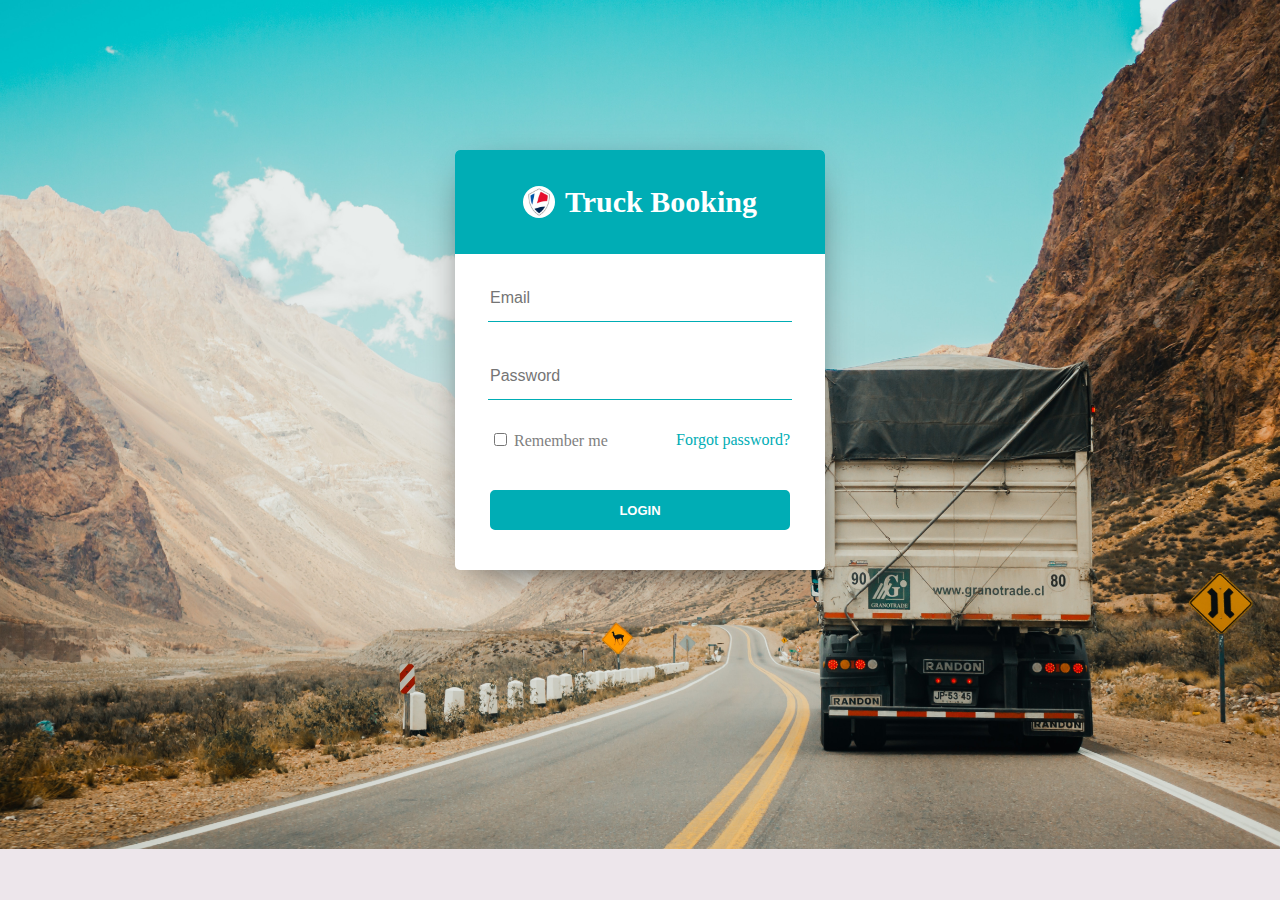
<file: page/direction_login.html>
<!DOCTYPE html>
<html lang="en">
<head>
    <meta charset="UTF-8">
    <meta name="viewport" content="width=device-width, initial-scale=1.0">
    <meta http-equiv="X-UA-Compatible" content="ie=edge">
    <title>Document</title>
</head>
<body style="background-image: url('../assets/login-wallpaper.jpg'); background-size : cover ;background-repeat: no-repeat;background-color: #EDE6EB;   margin: 0px;padding: 0px;"">
    <!--  INPUT LOCATION -->
<div id="location-input" class="offset" >
    <div align="center" class="container-fluid" style="margin-top:150px;margin-bottom:200px;" >
        <div style="width:370px; margin: 50px; border-radius: 5px;background-color: white; box-shadow: 0px 13px 40px -25px black; padding-bottom:20px;overflow: hidden; 
          box-shadow: 0 10px 40px -20px black;
        -moz-box-shadow: 0 10px 40px -20px black;
        -webkit-box-shadow: 0 10px 40px -20px black;
        -o-box-shadow: 0 10px 40px -20px black;
        -ms-box-shadow: 0 10px 40px -20px black;
        " >
            <div class="form-custom" align="left" >
            <form  action="../index.html" method="get">
                <div id="book-truck-field">
                    <div class="form-header" align="center" style="margin:0px; padding:35px;color:#fff;font-size: 30px;font-weight: 600;background-color: #00adb5;">
                        <div style="display:flex; align-items: center; justify-content: center; ">
                            <img src="../assets/logo.jpeg" alt="Truck Booking Logo" style="height:32; width: 32px;margin-right:10px;border-radius: 16px;"><span>Truck Booking</span>   
                        </div>
                    </div >
                    <div class="form-group" style="margin-top:20px;" align="center">
                        <input type="email" required class="form-control" id="pick_location" name="email"  placeholder="Email" style="width:300px; height:45px;border: 0px solid #7386D5; border-bottom: 1px solid #00adb5; border-radius: 0px; font-size: 16px;"
                        >
                    </div>
                    <div class="form-group" style="margin-top:30px;" align="center">
                        <input id="drop_location" class="form-control" type="password" required placeholder="Password" name="password"  style="width:300px; height:45px;border: 0px; border-bottom: 1px solid #00adb5;border-radius: 0px;font-size: 16px;"
                        >
                    </div>
                    <div class="form-group" style="margin:35px;display: flex; align-items: center; margin-top:30px; margin-bottom: 0px;">
                        <div style="width:50%;color:grey" align="left"> 
                          <input type="checkbox" name="remember_me"> Remember me
                        </div>
                        <div style="width:50%;" align="right">  <a href="forgot_password.html" style="text-decoration: none; color:#00adb5">Forgot password?</a> </div>
                    </div>
                    <div align="center" class="form-group" style="width:100%;  margin-top:20px; margin-bottom:20px; padding-top:20px;">
                        <button type="submit" class="btn" id="log_in" name="login" style="width:300px; height:40px;background-color: #00adb5; border:2px solid #00adb5; border-radius: 5px;"> <span style="font-size: 13px;font-weight:600;color:#fff;">LOGIN</span> </button>
                    </div>
                </div>
            </form>
        </div>
    </div>
</div>
<!-- END INPUT LOCATION -->
</body>
</html>
</file>
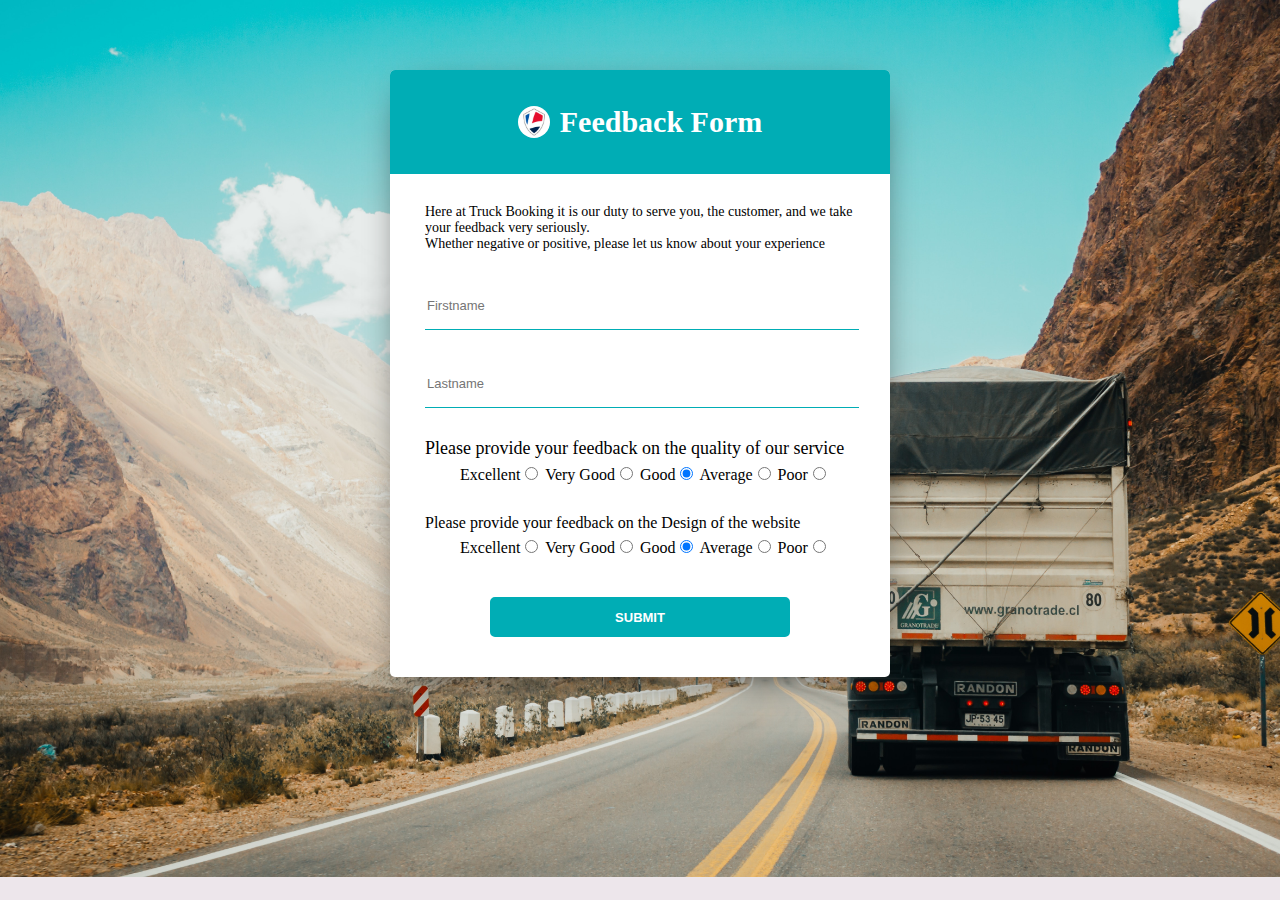
<file: page/feedback.html>
<!DOCTYPE html>
<html lang="en">
<head>
    <meta charset="UTF-8">
    <meta name="viewport" content="width=device-width, initial-scale=1.0">
    <meta http-equiv="X-UA-Compatible" content="ie=edge">
    <title>Document</title>
</head>
<body style="background-image: url('../assets/login-wallpaper.jpg'); background-size : cover ;background-repeat: no-repeat;background-color: #EDE6EB;   margin: 0px;padding: 0px;"">
    <!--  INPUT LOCATION -->
<div id="location-input" class="offset" >
    <div align="center" class="container-fluid" style="margin-top:70px;margin-bottom:200px;" >
        <div style="width:500px; margin: 50px; border-radius: 5px;background-color: white; box-shadow: 0px 13px 40px -25px black; padding-bottom:20px;overflow: hidden; 
          box-shadow: 0 10px 40px -20px black;
        -moz-box-shadow: 0 10px 40px -20px black;
        -webkit-box-shadow: 0 10px 40px -20px black;
        -o-box-shadow: 0 10px 40px -20px black;
        -ms-box-shadow: 0 10px 40px -20px black;
        " >
            <div class="form-custom" align="left" >
            <form id="form_id" action="../index.html" onsubmit="alert('Thankyou for your feedback')" method="post">
                <div id="book-truck-field">
                    <div class="form-header" align="center" style="margin:0px; padding:35px;color:#fff;font-size: 30px;font-weight: 600;background-color: #00adb5;">
                        <div style="display:flex; align-items: center; justify-content: center; ">
                            <img src="../assets/logo.jpeg" alt="Truck Booking Logo" style="height:32; width: 32px;margin-right:10px;border-radius: 16px;"><span>Feedback Form</span>   
                        </div>
                    </div >

                    <div class="form-group" style="margin-top:30px; margin-left:35px;margin-right:35px;" align="left">
                         <p style="font-size: 14px;">Here at Truck Booking it is our duty to serve you, the customer, and we take your feedback very seriously.<br>Whether negative or positive, please let us know about your experience</p>
                    </div>

                    <div class="form-group" style="margin-top:30px;margin-left:35px;margin-right:35px;" align="left">
                        <input id="email" class="form-control" required type="text" placeholder="Firstname" name="lastname"  style="width:100%; height:45px;border: 0px; border-bottom: 1px solid #00adb5;border-radius: 0px;font-size: 13px;">
                    </div>
                    <div class="form-group" style="margin-top:30px;margin-left:35px;margin-right:35px;" align="left">
                        <input id="email" class="form-control" type="text" required placeholder="Lastname" name="lastname"  style="width:100%; height:45px;border: 0px; border-bottom: 1px solid #00adb5;border-radius: 0px;font-size: 13px;">
                    </div>
                    <div class="form-group" style="margin-top:30px;margin-left:35px;" align="left">
                            <span style="font-size: 18px;">Please provide your feedback on the quality of our service</span><br>
                            <div style="margin-left:35px;margin-top:5px;">
                                Excellent<input type="radio">
                                Very Good<input type="radio">
                                Good<input type="radio" checked>
                                Average<input type="radio">
                                Poor<input type="radio">
                            </div>
                    </div>
                    <div class="form-group" style="margin-top:30px;margin-left:35px;" align="left">
                            <span>Please provide your feedback on the Design of the website</span><br>
                            <div style="margin-left:35px;margin-top:5px;">
                                Excellent<input type="radio">
                                Very Good<input type="radio">
                                Good<input type="radio" checked>
                                Average<input type="radio">
                                Poor<input type="radio">
                            </div>
                    </div>

                    <div align="center" class="form-group" style="width:100%;  margin-top:20px; margin-bottom:20px; padding-top:20px;">
                        <button id="submit_button" type="submit" class="btn" id="log_in" name="login" style="width:300px; height:40px;background-color: #00adb5; border:2px solid #00adb5; border-radius: 5px;"> <span style="font-size: 13px;font-weight:600;color:#fff;">SUBMIT</span> </button>
                    </div>
                </div>
            </form>
        </div>
    </div>
</div>
<!-- END INPUT LOCATION -->

</body>
</html>
</file>
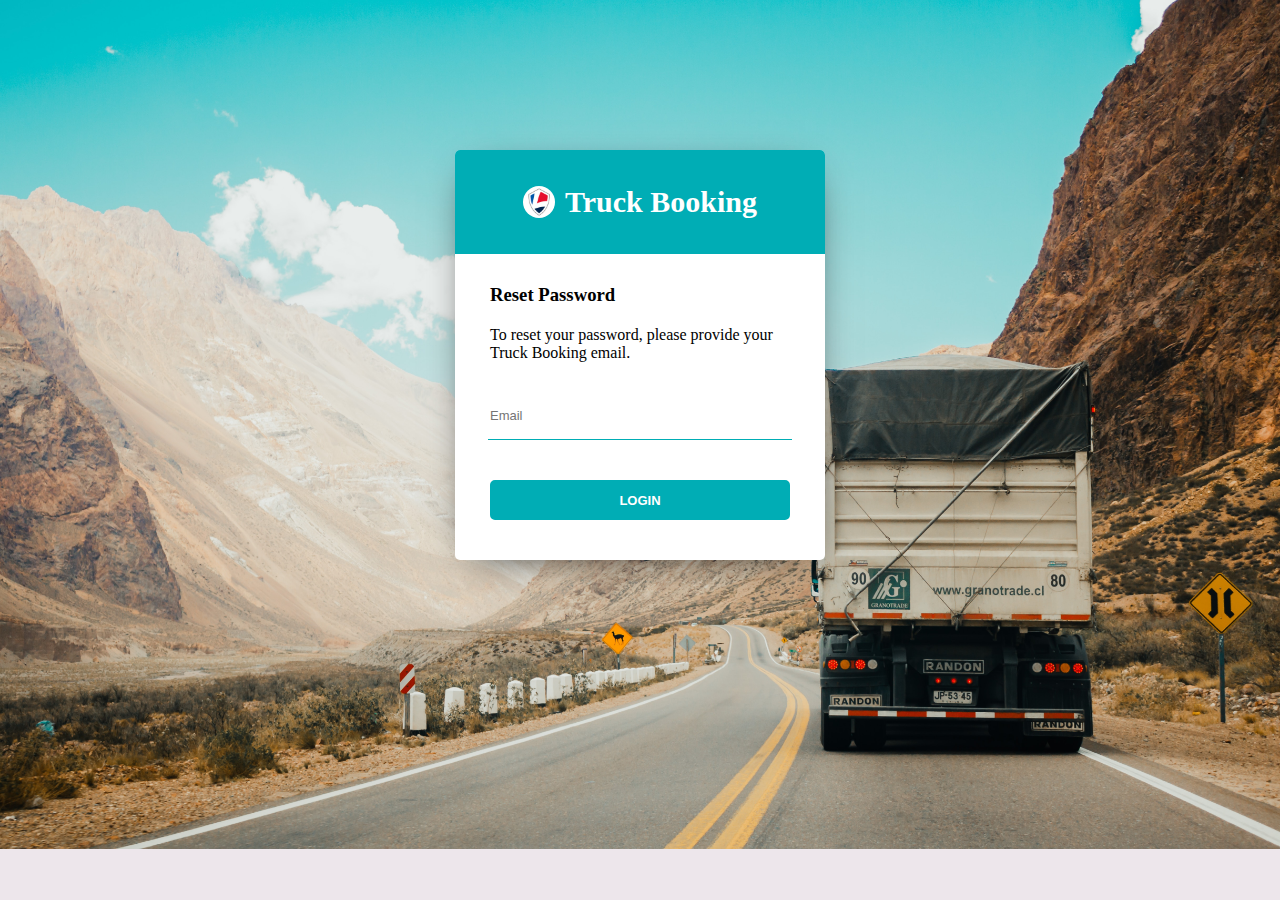
<file: page/forgot_password.html>
<!DOCTYPE html>
<html lang="en">
<head>
    <meta charset="UTF-8">
    <meta name="viewport" content="width=device-width, initial-scale=1.0">
    <meta http-equiv="X-UA-Compatible" content="ie=edge">
    <title>Document</title>
</head>
<body style="background-image: url('../assets/login-wallpaper.jpg'); background-size : cover ;background-repeat: no-repeat;background-color: #EDE6EB;   margin: 0px;padding: 0px;"">
    <!--  INPUT LOCATION -->
<div id="location-input" class="offset" >
    <div align="center" class="container-fluid" style="margin-top:150px;margin-bottom:200px;" >
        <div style="width:370px; margin: 50px; border-radius: 5px;background-color: white; box-shadow: 0px 13px 40px -25px black; padding-bottom:20px;overflow: hidden; 
          box-shadow: 0 10px 40px -20px black;
        -moz-box-shadow: 0 10px 40px -20px black;
        -webkit-box-shadow: 0 10px 40px -20px black;
        -o-box-shadow: 0 10px 40px -20px black;
        -ms-box-shadow: 0 10px 40px -20px black;
        " >
            <div class="form-custom" align="left" >
            <form id="form_id" action="login.html" onsubmit="alert('Password reset link has been send to your email')">
                <div id="book-truck-field">
                    <div class="form-header" align="center" style="margin:0px; padding:35px;color:#fff;font-size: 30px;font-weight: 600;background-color: #00adb5;">
                        <div style="display:flex; align-items: center; justify-content: center; ">
                            <img src="../assets/logo.jpeg" alt="Truck Booking Logo" style="height:32; width: 32px;margin-right:10px;border-radius: 16px;"><span>Truck Booking</span>   
                        </div>
                    </div >

                    <div class="form-group" style="margin-top:30px; margin-left:35px;" align="left">
                         <h3>Reset Password</h3>
                    </div>
                    <div class="form-group" style="margin-top:20px; margin-left:35px;margin-right: 35px;" align="left">
                            <p>To reset your password, please provide your Truck Booking email.</p>
                       </div>
                    <div class="form-group" style="margin-top:30px;" align="center">
                        <input id="email" class="form-control" type="email" placeholder="Email" name="drop_location"  style="width:300px; height:45px;border: 0px; border-bottom: 1px solid #00adb5;border-radius: 0px;font-size: 13px;"
                        >
                    </div>

                    <div align="center" class="form-group" style="width:100%;  margin-top:20px; margin-bottom:20px; padding-top:20px;">
                        <button id="submit_button" type="submit" class="btn" id="log_in" name="login" style="width:300px; height:40px;background-color: #00adb5; border:2px solid #00adb5; border-radius: 5px;"> <span style="font-size: 13px;font-weight:600;color:#fff;">LOGIN</span> </button>
                    </div>
                </div>
            </form>
        </div>
    </div>
</div>
<!-- END INPUT LOCATION -->

</body>
</html>
</file>
